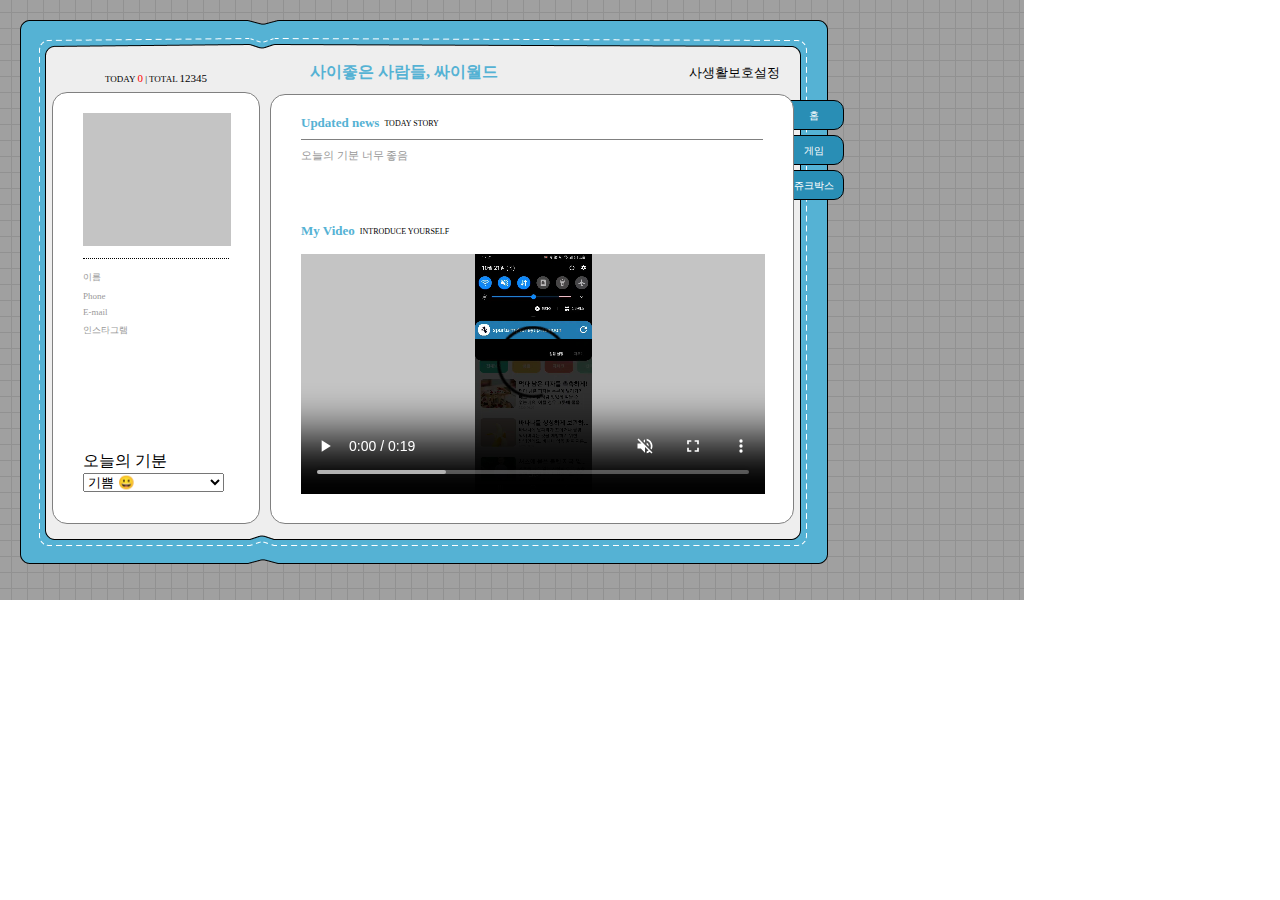
<file: cyworld/index.html>
<!DOCTYPE html>
<html lang="ko">
<head>
    <title>싸이월드</title>
    <script src="javascript/index.js"></script>
    <link href="styles/index.css" rel="stylesheet" />
    <link rel="stylesheet" href="https://pro.fontawesome.com/releases/v5.10.0/css/all.css" integrity="sha384-AYmEC3Yw5cVb3ZcuHtOA93w35dYTsvhLPVnYs9eStHfGJvOvKxVfELGroGkvsg+p" crossorigin="anonymous"/>
</head>
<body>
    <div class="background">
        <div class="outerbox">
            <div class="wrapper">
                <div class="wrapper__left">
                    <div class="wrapper__left__header">
                        <div class ="today">
                            TODAY <span class="zero">0</span> | TOTAL <span class="count">12345</span> 
                        </div>
                    </div>
                    <div class="wrapper__left__body">
                        <div class="header">
                            <div class="headerGrey">
                            </div>
                            <div class="line"></div>
                            <div class="profileWrapper">
                                <div class="profile">
                                <i class="fas fa-file-signature"></i> 이름
                                </div>
                                <div class="profile">
                                    <i class="fas fa-phone"></i> Phone
                                </div>
                                <div class="profile">
                                    <i class="fas fa-envelope-square"></i> E-mail
                                </div>
                                <div class="profile">
                                    <i class="fas fa-images"></i> 인스타그램
                                </div>

                                <i class="fab fa-apple fffff"></i>
                            </div>
                        </div>
                        <div class="footer">
                            <div class="feelWrapper">
                                <div class="feel">오늘의 기분</div>
                                <select class="feelSelect">
                                    <option>기쁨 😀</option>
                                    <option>슬픔 😭</option>
                                    <option>분노 😡</option>
                                    <option>행복 😊</option>
                                    <option>웃음 😆</option>
                                </select>
                            </div>
                        </div>
                    </div>
                </div>
                <div class="wrapper__right">
                    <div class="wrapper__right__header">
                        <div class="wrapper__right__title">사이좋은 사람들, 싸이월드</div>
                        <div class="wrapper__right__setting">사생활보호설정<i class="fas fa-caret-right bbbb"></i></div>

                    </div>
                    <div class="wrapper__right__body">
                        <!-- <iframe src="home.html"></iframe> -->
                        <iframe src="home.html" id="iframes"></iframe>
                    </div>
                    
                </div>
                <div class="navigation_bar">
                    <div id="home" class="navigation__item" onclick="goto_home()">홈</div>
                    <div id="game" class="navigation__item" onclick="goto_game()">게임</div>
                    <div id="jukebox" class="navigation__item" onclick="goto_jukebox()" >쥬크박스</button>
                </div>
            </div>

        </div>

    </div>
</body>
</html>
</file>
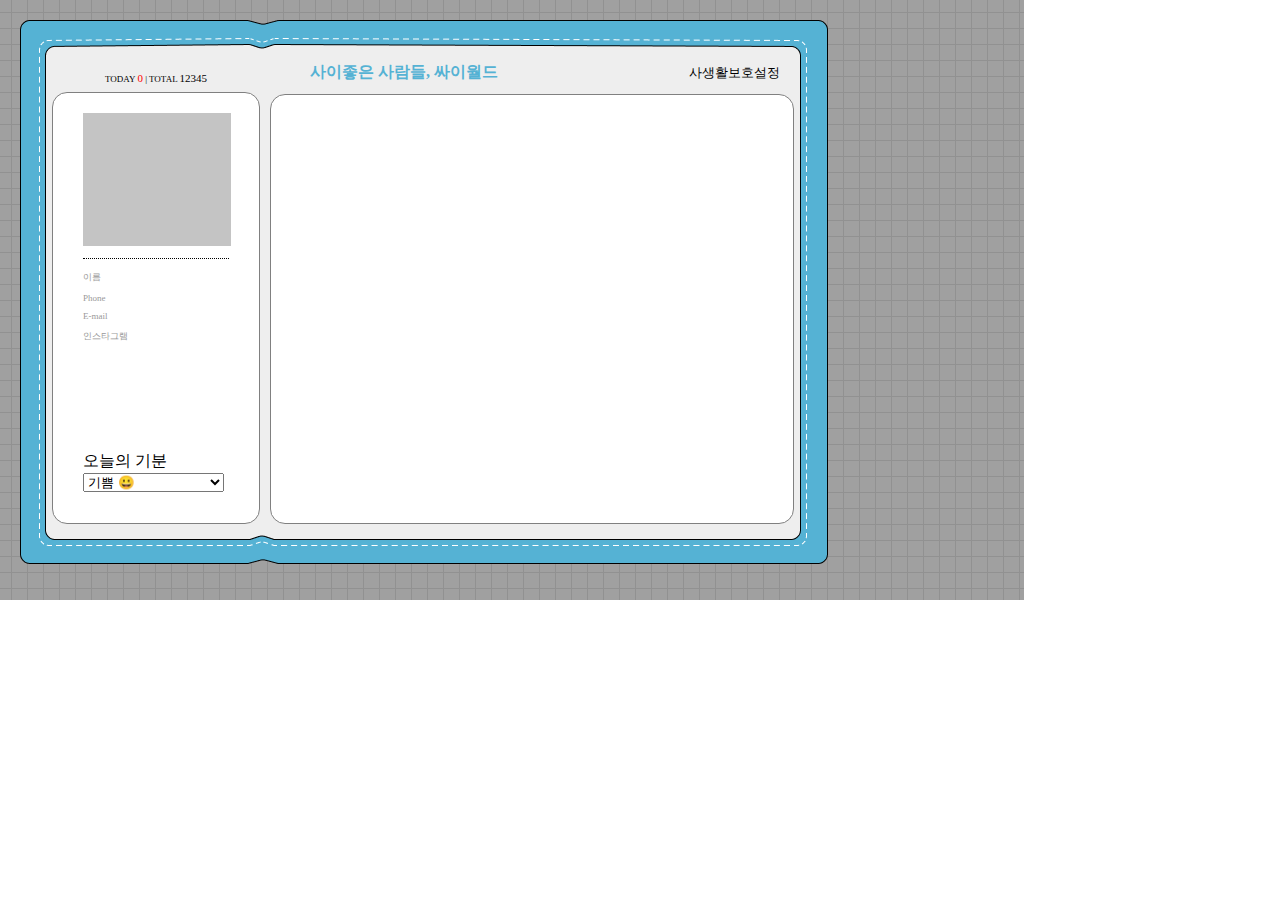
<file: cyworld-mento/index2.html>
<!DOCTYPE html>
<html lang="ko">
<head>
    <title>싸이월드</title>
    <link href="index2.css" rel="stylesheet" />
    <link rel="stylesheet" href="https://pro.fontawesome.com/releases/v5.10.0/css/all.css" integrity="sha384-AYmEC3Yw5cVb3ZcuHtOA93w35dYTsvhLPVnYs9eStHfGJvOvKxVfELGroGkvsg+p" crossorigin="anonymous"/>
</head>
<body>
    <div class="background">
        <div class="outerbox">
            <div class="wrapper">
                <div class="wrapper__left">
                    <div class="wrapper__left__header">
                        <div class ="today">
                            TODAY <span class="zero">0</span> | TOTAL <span class="count">12345</span> 
                        </div>
                    </div>
                    <div class="wrapper__left__body">
                        <div class="header">
                            <div class="headerGrey">
                            </div>
                            <div class="line"></div>
                            <div class="profileWrapper">
                                <div class="profile">
                                <i class="fas fa-file-signature"></i> 이름
                                </div>
                                <div class="profile">
                                    <i class="fas fa-phone"></i> Phone
                                </div>
                                <div class="profile">
                                    <i class="fas fa-envelope-square"></i> E-mail
                                </div>
                                <div class="profile">
                                    <i class="fas fa-images"></i> 인스타그램
                                </div>
                            </div>
                        </div>
                        <div class="footer">
                            <div class="feelWrapper">
                                <div class="feel">오늘의 기분</div>
                                <select class="feelSelect">
                                    <option>기쁨 😀</option>
                                    <option>슬픔 😭</option>
                                    <option>분노 😡</option>
                                    <option>행복 😊</option>
                                </select>
                            </div>
                        </div>
                    </div>
                </div>
                <div class="wrapper__right">
                    <div class="wrapper__right__header">
                        <div class="wrapper__right__title">사이좋은 사람들, 싸이월드</div>
                        <div class="wrapper__right__setting">사생활보호설정<i class="fas fa-caret-right bbbb"></i></div>

                    </div>
                    <div class="wrapper__right__body">
                    </div>
                </div>
            </div>
        </div>
    </div>
</body>
</html>
</file>
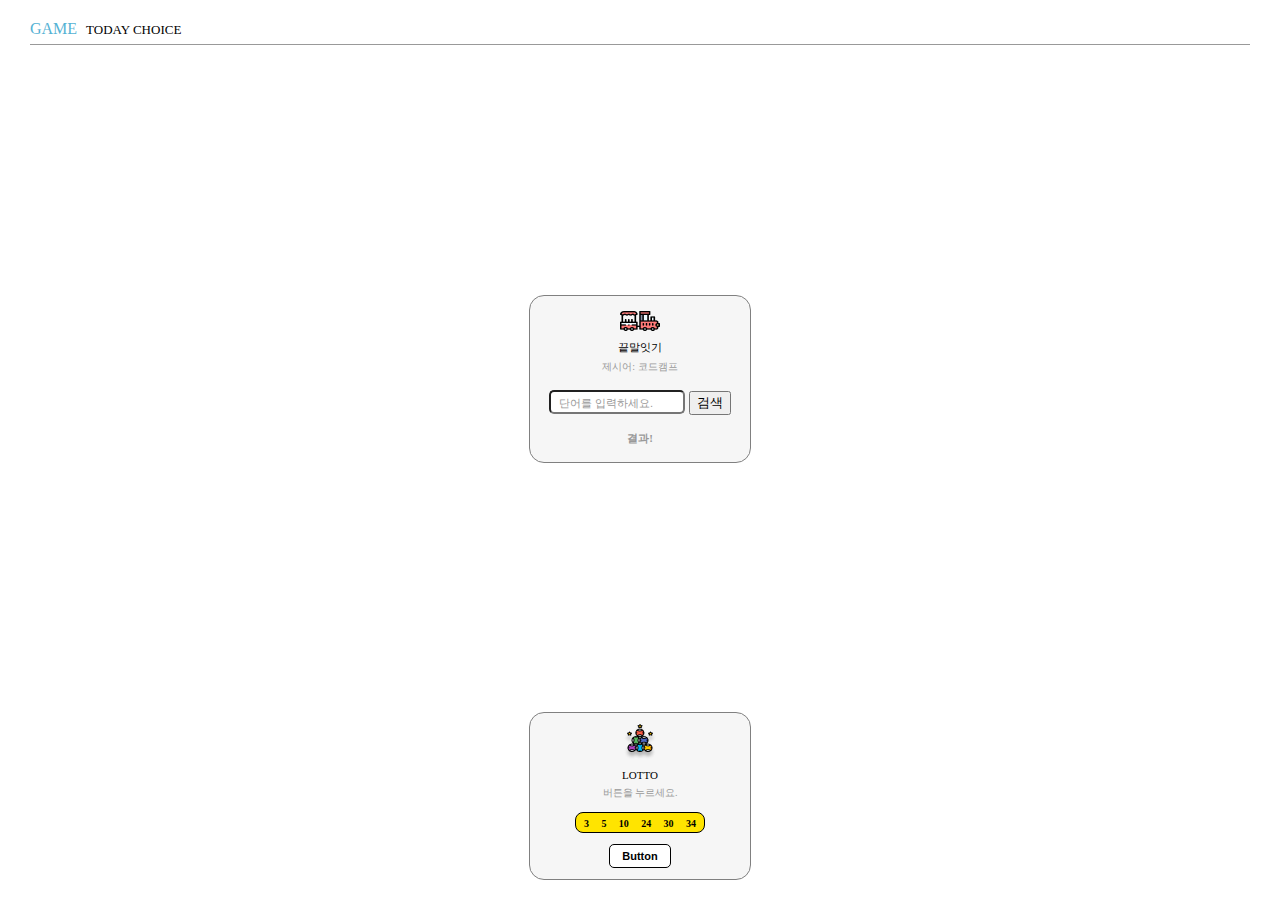
<file: cyworld/game.html>
<!DOCTYPE html>
<html lang="ko">

<head>
    <title>게임</title>
    <script src="javascript/game.js"></script>
    <link href="styles/game.css" rel="stylesheet" />
    <link rel="stylesheet" href="https://pro.fontawesome.com/releases/v5.10.0/css/all.css"
        integrity="sha384-AYmEC3Yw5cVb3ZcuHtOA93w35dYTsvhLPVnYs9eStHfGJvOvKxVfELGroGkvsg+p" crossorigin="anonymous" />
</head>
<body>
    <div class="wrapper">
        <div class="wrapper__header">
            <span class="title">GAME</span> <span class="subtitle">TODAY CHOICE</span>
        </div>
        <div class="wrapper__word">
            <div class="wrapper__word__header">
                <div>
                    <img src="styles/images/word.png">
                </div>

                <div class="title">
                    끝말잇기
                </div>
                <div class="word_title">
                    제시어: <span id="word">코드캠프</span>
                </div>
            </div>
            <div class="wrapper__word__body">
                <input class="textbox" id="myWord" type="text" 
                placeholder="단어를 입력하세요."  value="" autocomplete="off"
                onKeyPress="if( event.keyCode==13 ){startWord();}"/>
                <button onclick="startWord()">검색</button>
            </div>
            <div class="wrapper__word__footer" id="result">
                결과!
            </div>
        </div>
        <div class="wrapper__lotto">
            <div class="wrapper__word__header">
                <div>
                    <img src="styles/images/lotto.png">
                </div>
                <div class="title">
                    LOTTO
                </div>
                <div class="word_title">
                버튼을 누르세요.
                </div>
            </div>
            <div class="wrapper__lotto__body">
                <span id="1_num">3</span>
                <span id="2_num">5</span>
                <span id="3_num">10</span>
                <span id="4_num">24</span>
                <span id="5_num">30</span>
                <span id="6_num">34</span>
            </div>
            <div class="wrapper__word__footer">
                <button class="wrapper__lotto__btn"  onclick="lotto()">Button</button>
            </div>
        </div>
    </div>
</body>

</html>
</file>
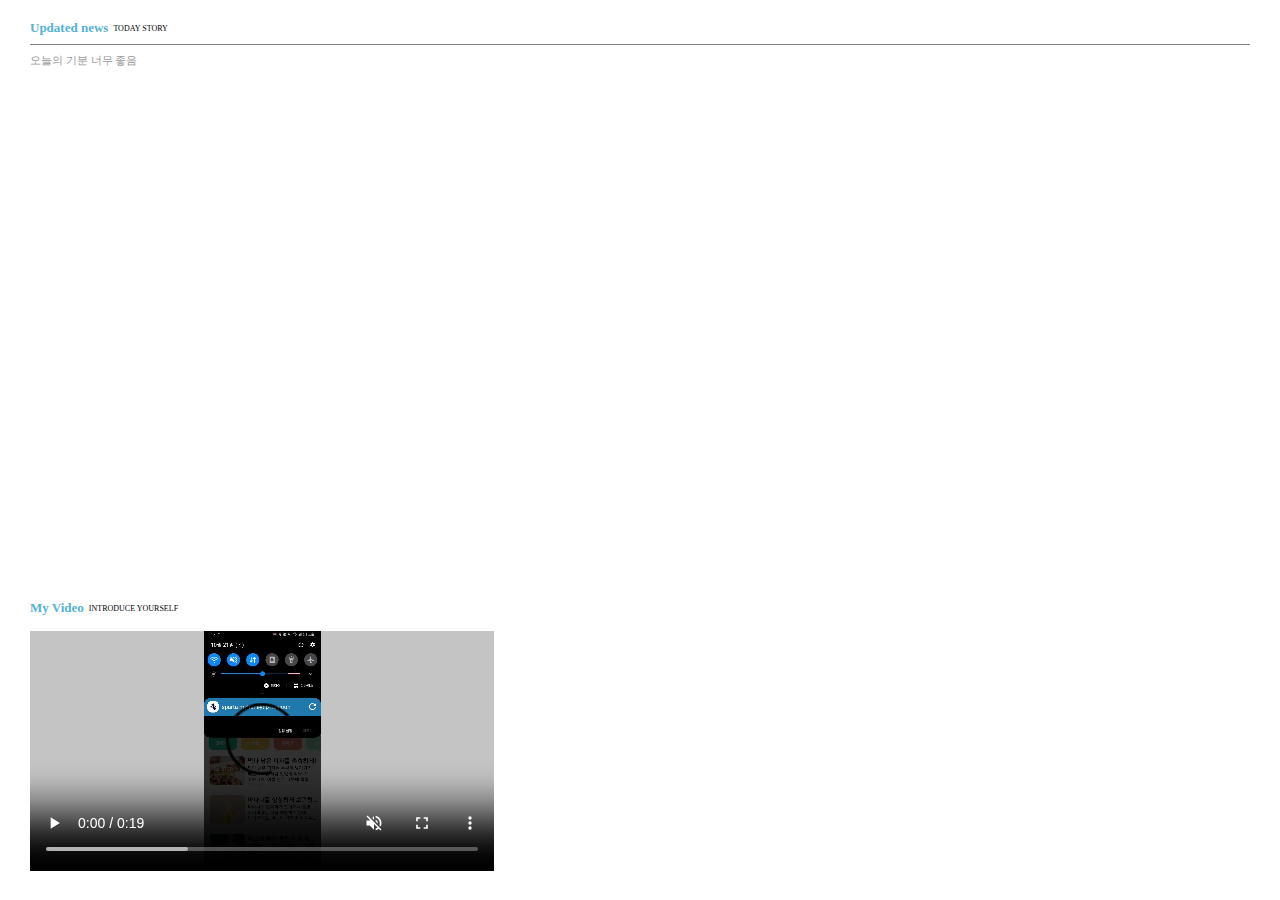
<file: cyworld/home.html>
<!DOCTYPE html>
<html lang="ko">
<head>
    <title>홈</title>
    <link href="styles/home.css" rel="stylesheet" />
</head>
<body>
    <div class="wrapper">
        <div class="wrapper__header">
            <div class="wrapper__title">
                <div class="title">Updated news</div>
                <div class="subtitle">TODAY STORY</div>
            </div>
            <div class="divideLine"></div>
            <div class="content">오늘의 기분 너무 좋음</div>
        </div>
        <div class="wrapper__body">
            <div class="wrapper__title">
                <div class="title">My Video</div>
                <div class="subtitle">INTRODUCE YOURSELF</div>
            </div>
            <video class="video" controls muted>
                <source type="video/mp4" src="/video/video.mp4"/>
            </video>
        </div>
</body>
</html>
</file>
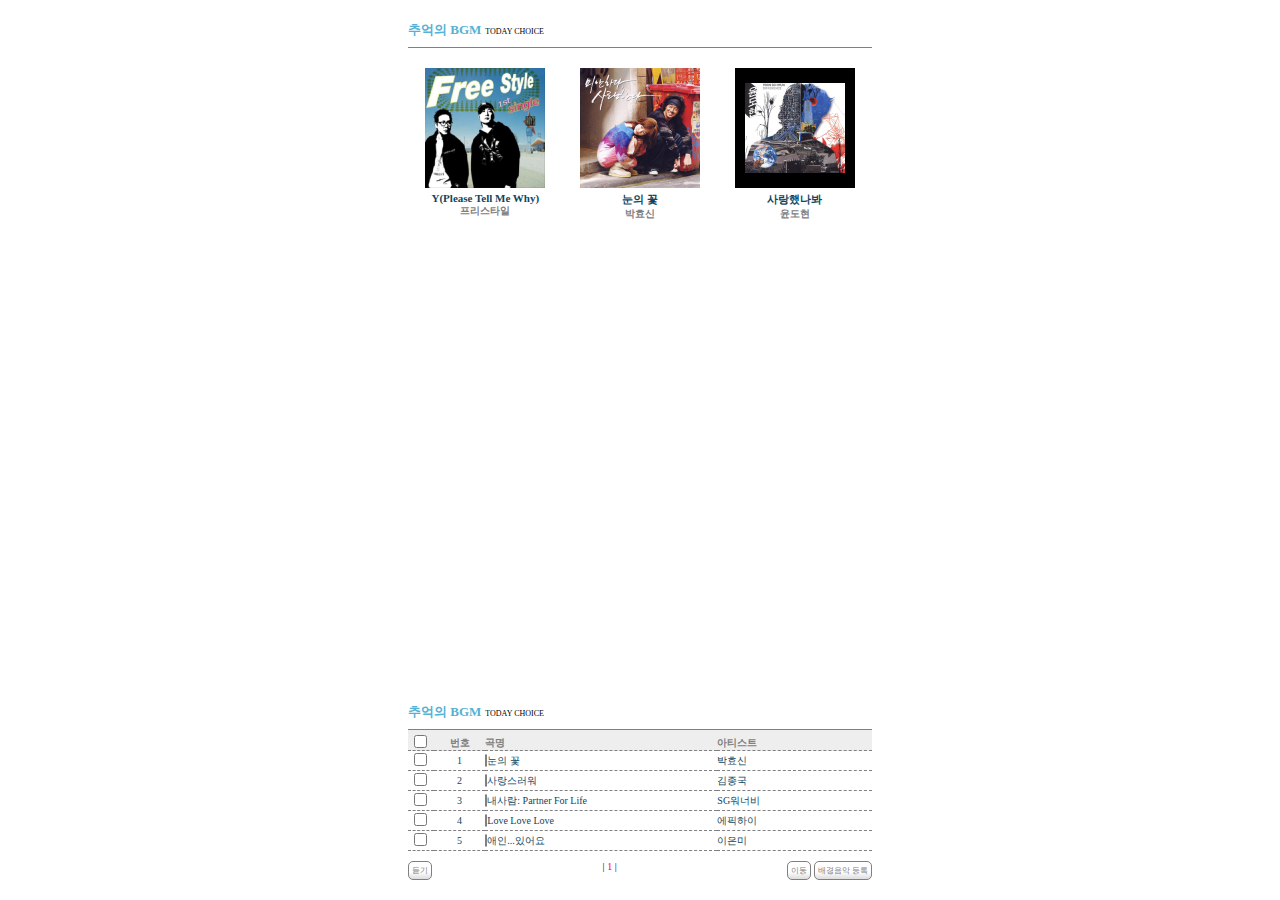
<file: cyworld/jukebox.html>
<!DOCTYPE html>
<html lang="ko">
<head>
    <title>쥬크박스</title>
    <link href="styles/jukebox.css" rel="stylesheet" />
    <link rel="stylesheet" href="https://pro.fontawesome.com/releases/v5.10.0/css/all.css" integrity="sha384-AYmEC3Yw5cVb3ZcuHtOA93w35dYTsvhLPVnYs9eStHfGJvOvKxVfELGroGkvsg+p" crossorigin="anonymous"/>
    <script src="javascript/jukebox.js"></script>
</head>
<body>
    <div class="wrapper">
        <div class="wrapper__header">
            <div>
                <span class="sub-title">추억의 BGM</span>
                <span class="sub-description">TODAY CHOICE</span>
            </div>
            <div class="divider"></div>
            <div class="album-wrapper">
                <div class="album-wrapper__item">
                    <img class="album-image" src="styles/images/jukebox-01.png">
                    <div class="album-song">Y(Please Tell Me Why)</div>
                    <div class="album-singer">프리스타일</div>
                </div>
                <div class="album-wrapper__item">
                    <img class="album-image" src="styles/images/jukebox-02.png">
                    <div class="album-song">눈의 꽃</div>
                    <div class="album-singer">박효신</div>
                </div>
                <div class="album-wrapper__item">
                    <img class="album-image" src="styles/images/jukebox-03.png">
                    <div class="album-song">사랑했나봐</div>
                    <div class="album-singer">윤도현</div>
                </div>
            </div>
        </div>
        <div class="wrapper__body">
            <div>
                <span class="sub-title">추억의 BGM</span>
                <span class="sub-description">TODAY CHOICE</span>
            </div>
            <table class="album-table">
                <tr>
                    <th class="album-table-checkbox"><input type="checkbox" name="selectall" onclick="selectAll(this)" /></th>
                    <th class="album-table-number">번호</th>
                    <th class="album-table-song">곡명</th>
                    <th class="album-table-singer">아티스트</th>
                </tr>
                <tr>
                    <td class="album-table-checkbox"><input type="checkbox" name='checkboxed'  onclick='checkSelectAll()'/></td>
                    <td class="album-table-number">1</td>
                    <td class="album-table-song"><i class="fas fa-caret-right arrow"></i> 눈의 꽃</td>
                    <td class="album-table-singer">박효신</td>
                </tr>
                <tr>
                    <td class="album-table-checkbox"><input type="checkbox" name='checkboxed' onclick='checkSelectAll()'/></td>
                    <td class="album-table-number">2</td>
                    <td class="album-table-song"><i class="fas fa-caret-right arrow"></i> 사랑스러워</td>
                    <td class="album-table-singer">김종국</td>
                </tr>
                <tr>
                    <td class="album-table-checkbox"><input type="checkbox" name='checkboxed' onclick='checkSelectAll()'/></td>
                    <td class="album-table-number">3</td>
                    <td class="album-table-song"><i class="fas fa-caret-right arrow"></i> 내사람: Partner For Life</td>
                    <td class="album-table-singer">SG워너비</td>
                </tr>
                <tr>
                    <td class="album-table-checkbox"><input type="checkbox" name='checkboxed' onclick='checkSelectAll()'/></td>
                    <td class="album-table-number">4</td>
                    <td class="album-table-song"><i class="fas fa-caret-right arrow"></i> Love Love Love</td>
                    <td class="album-table-singer">에픽하이</td>
                </tr>
                <tr>
                    <td class="album-table-checkbox"><input type="checkbox" name='checkboxed' onclick='checkSelectAll()'/></td>
                    <td class="album-table-number">5</td>
                    <td class="album-table-song"><i class="fas fa-caret-right arrow"></i> 애인...있어요</td>
                    <td class="album-table-singer">이은미</td>
                </tr>
            </table>
            <div class="album-table-footer">
                <div class="album-table-footer__left">
                    <button>듣기</button>
                </div>
                <div class="album-table-footer__center">
                    | <span>1</span> |
                </div>
                <div class="album-table-footer__right">
                    <button>이동</button>
                    <button>배경음악 등록</button>
                </div>
            </div>
        </div>
    </div>
</body>
</html>
</file>
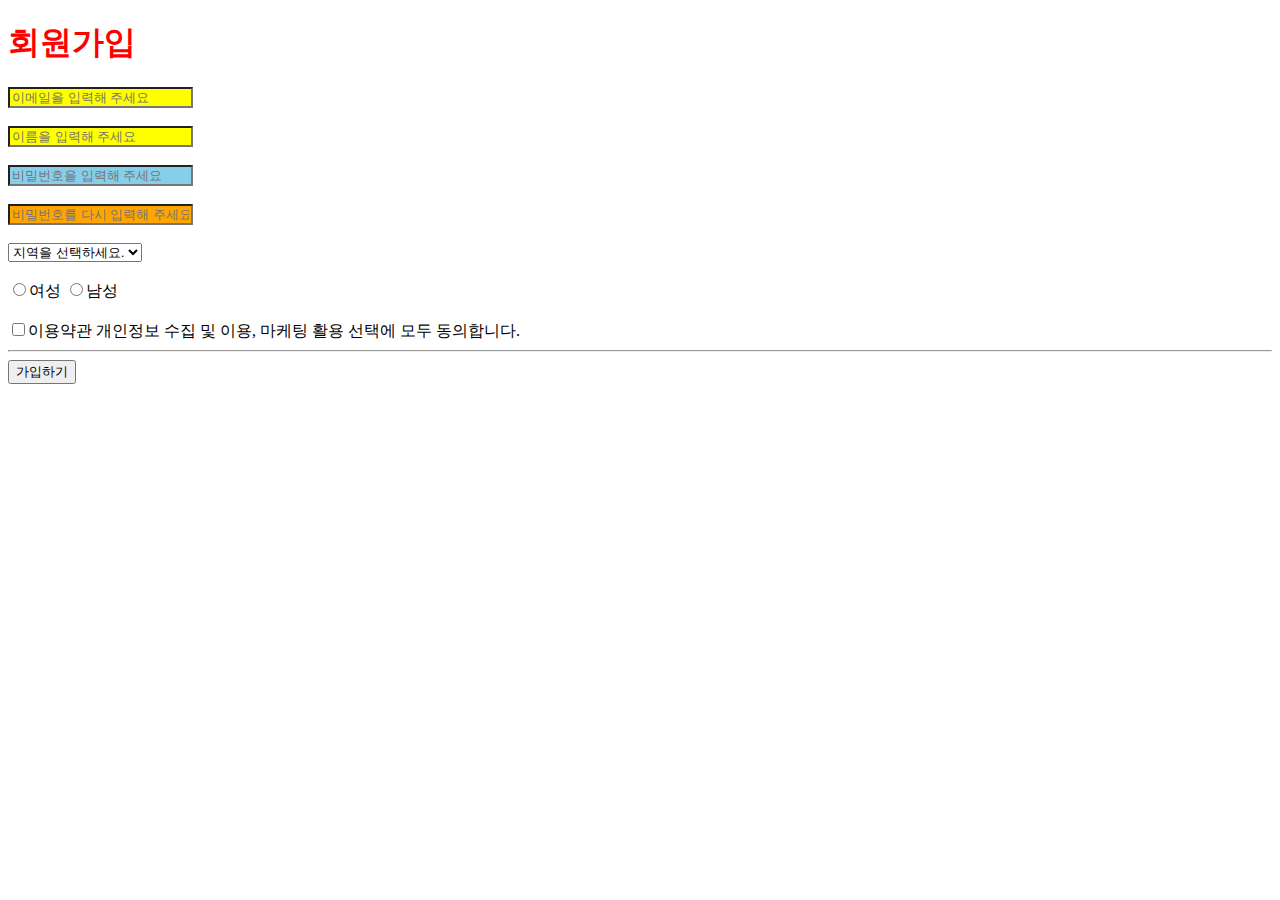
<file: class/01-html/02-signup.html>
<!DOCTYPE html>
<link rel="stylesheet" href="02-signup.css">
<html>
    
    <head>
        
        <title>

        </title>

    </head>
        <h1 style="color: red;">회원가입</h1>
        <input type="email" placeholder="이메일을 입력해 주세요"/><br><br>
        <input type="text" placeholder="이름을 입력해 주세요"/><br><br>
        <input class="input_class" type="password" placeholder="비밀번호을 입력해 주세요"/><br><br>
        <input id="input_id" class="input_class" type="password" placeholder="비밀번호를 다시 입력해 주세요"/><br><br>
        <select>
            <option disabled selected>지역을 선택하세요.</option>
            <option>서울</option>
            <option>경기</option>
            <option>인천</option>
        </select><br><br>
        <input type="radio" name="radio_button">여성 
        <input type="radio" name="radio_button">남성
        <br><br>
        <input type="checkbox">이용약관 개인정보 수집 및 이용, 마케팅 활용 선택에 모두 동의합니다.
        <hr >
        <button>가입하기</button>
        <!-- <input type="button" value="가입하기"> -->
    </body>
</html>
</file>
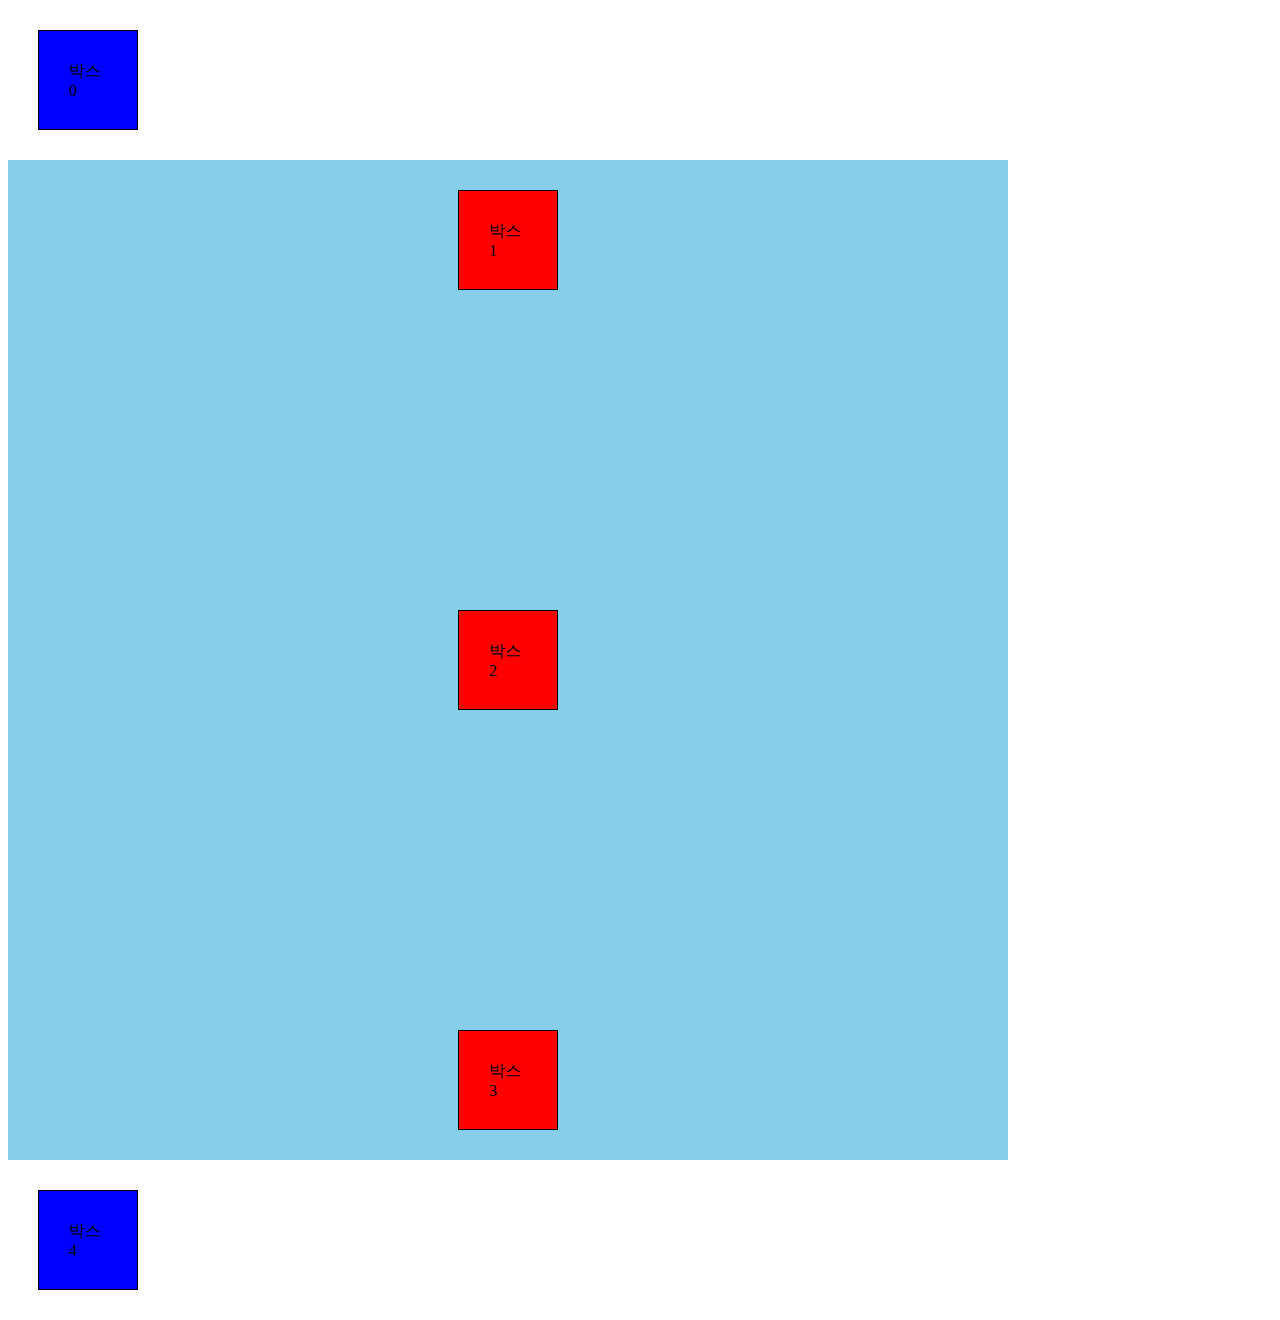
<file: class/02-css/02-boxmodel.html>
<!DOCTYPE html>
<html lang="ko">
<head>
    <title>박스 모델</title>
    <style>
        .item{
            width: 100px;
            height: 100px;  
            border: 1px solid black;
            background-color: red;
            margin: 30px;
            padding:30px;
            box-sizing: border-box;
        }
        .qqq{
            width: 100px;
            height: 100px;  
            background-color: blue;
            border: 1px solid black;
            margin: 30px;
            padding:30px;
            box-sizing: border-box;
        }
        #wrapper{
            width: 1000px;
            height: 1000px;
            background-color: skyblue;
            display: flex;
            flex-direction: column;
            justify-content: space-between;
            align-items: center;
        }
    </style>
</head>
<body>
    <div class="qqq">박스0</div>
    <div id="wrapper">
    <div class="item">박스1</div>
    <div class="item">박스2</div>
    <div class="item">박스3</div>
    </div>
    <div class="qqq">박스4</div>
</body>
</html>
<!-- border-box는 테두리를 고정해서 내부 수정
content-box는 중심 내용 고정해서 테두리 크기 수정
box-sizing=border-box; -->
</file>
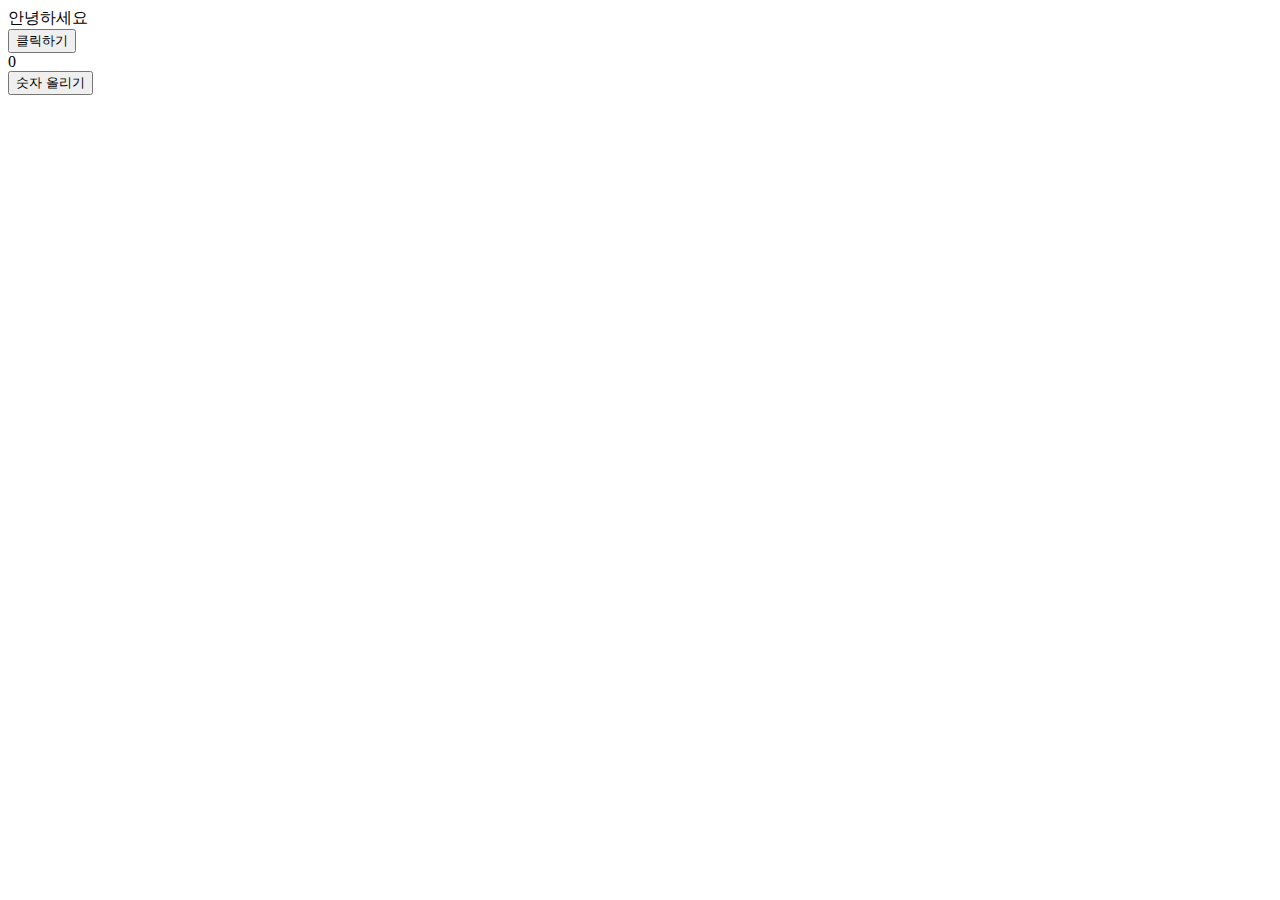
<file: class/03-javascript/02-document.html>
<!DOCTYPE html>
<html lang="ko">
<head>
    <title>돔(DOM) 조작하기</title>
    <script src="https://ajax.googleapis.com/ajax/libs/jquery/3.4.1/jquery.min.js"></script>
    <script>
        let i=0
        function aaa(){
            document.getElementById("qqq").innerText = "반갑습니다."
        }
        function counter(){
            const temp = Number(document.getElementById("count").innerText)+1
            document.getElementById("count").innerText=temp
            
        }
    </script>
</head>
<body>
    <div id="qqq">안녕하세요</div>
    <button onclick="aaa()">클릭하기</button>
    <div id="count">0</div>
    <button onclick="counter()">숫자 올리기</button>
</body>
</html>
</file>
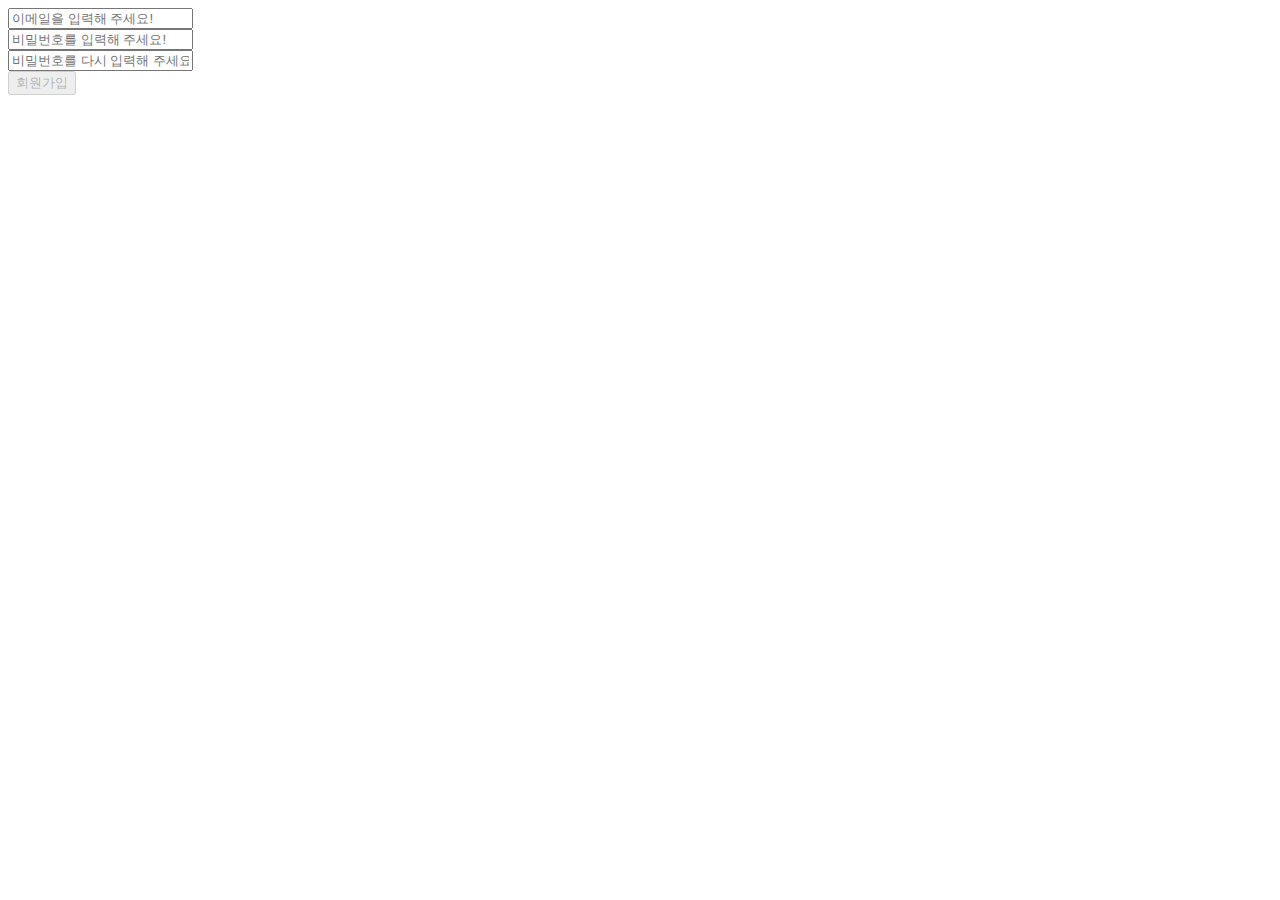
<file: class/03-javascript/07-signup.html>
<!DOCTYPE html>
<html lang="ko">
<head>
    <title>이벤트감지</title>
    <script>
        function qqq(){
            const email = document.getElementById("email").value
            const password1 = document.getElementById("password1").value
            const password2 = document.getElementById("password2").value
            const button1 = document.getElementById("mybutton")
            if(email !== "" && password1 !== "" && password2 !== ""){
                button1.setAttribute("style","background-color : yellow")                
                button1.setAttribute("disabled")
            }
            else{
                button1.removeAttribute("style","background-color:yellow")
                button1.removeAttribute("disabled","true")
            }
            
        }
    </script>
</head>
<body>
    <input oninput="qqq()" id="email" type="text" placeholder="이메일을 입력해 주세요!"/><br/>
    <input oninput="qqq()" id="password1" type="password" placeholder="비밀번호를 입력해 주세요!"/><br/>
    <input oninput="qqq()" id="password2" type="password" placeholder="비밀번호를 다시 입력해 주세요!"/><br/>
    <button id="mybutton" disabled>회원가입</button>
</body>
</html>
</file>
<file: cyworld/styles/index.css>
* {
	margin: 0px;
	box-sizing: border-box;
}

.background {
	display: flex;
	flex-direction: row;
	background-image: url('./images/background.png');
	width: 1024px;
	height: 600px;
	padding-left: 20px;
	padding-top: 20px;
}

.outerbox {
	display: flex;
	flex-direction: row;
	background-image: url('./images/outerbox.png');
	width: 808px;
	height: 544px;
}

.wrapper {
	display: flex;
	flex-direction: row;
	padding-left: 32px;
	padding-top: 32px;
}

.wrapper__left {
	width: 208px;
	height: 472px;
	display: flex;
	flex-direction: column;
	justify-content: space-between;
	align-items: center;
	padding-top: 20px;
}


.today {
	font-size: 9px;
	padding-bottom: 8px;
}
.zero {
	color: red;
	font-size: 11px;
}
.count {
	font-size: 11px;
}
.wrapper__left__body {
	width: 208px;
	height: 440px;
	display: flex;
	flex-direction: column;
	justify-content: space-between;
	border: 1px solid gray;
	border-radius: 15px;
	padding-top: 20px;
	padding-bottom: 31px;
	padding-left: 30px;
	padding-right: 30px;
	background-color: white;
}

.wrapper__left__body .header {
	width: 100%;
	height: 70%;
}
.headerGrey {
	width: 148px;
	height: 133px;
	background-color: #c4c4c4;
}
.line {
	border-top: 1px dotted black;
	margin-top: 12px;
	margin-bottom: 12px;
}
.profileWrapper {
	display: flex;
	flex-direction: column;
	justify-content: space-between;
	height: 72px;
}

.profile {
	color: #999999;
	font-size: 9px;
}
.wrapper__left__body .footer {
	width: 100%;
	height: 30%;
	display: flex;
	align-items: flex-end;
}

.wrapper__right {
	width: 524px;
	height: 472px;
	display: flex;
	flex-direction: column;
	justify-content: space-between;
	padding-left: 10px;
	z-index: 1;
}

.wrapper__right__header {
	padding-top: 10px;
	width: 510px;
	display: flex;
	justify-content: space-between;
	align-items: center;
}

.wrapper__right__title {
	padding-left: 40px;
	color: #55b2d4;
	font-weight: 700;
	font-size: 16px;
}

.wrapper__right__setting {
	font-size: 13px;
	font-weight: 500;
}

.wrapper__right__body {
	width: 524px;
	height: 430px;
	background-color: white;
	border: 1px solid gray;
	border-radius: 15px;
}

.feelWrapper {
	width: 141px;
	height: 41px;
	display: flex;
	justify-content: space-between;
	flex-direction: column;
}
.feelSelect {
	width: 141px;
}

.bbbb {
	color: red;
}

.fffff {
	color: blue;
	font-size: 40px;
}

iframe {
	width: 100%;
	height: 100%;
	border: none;
}


.navigation_bar{
	width: 62px;
	height: 100px;
	display: flex;
	flex-direction: column;
	justify-content:  space-between;
	position:absolute;
	left:784px;
	top:100px;
}
.navigation__item{
	line-height: 30px;
	text-align: center;
	background-color:  #298EB5;
	color: white;
	font-size: 10px;
	border: 1px solid black;
	border-radius:0px 10px 10px 0px;
	cursor: pointer;
	width: 60px;
	height: 30px;
}
</file>
<file: cyworld-mento/index2.css>
* {
	margin: 0px;
	box-sizing: border-box;
}

.background {
	background-image: url('../cyworld/styles/images/background.png');
	width: 1024px;
	height: 600px;
	padding-left: 20px;
	padding-top: 20px;
}

.outerbox {
	background-image: url('../cyworld/styles/images/outerbox.png');
	width: 808px;
	height: 544px;
}

.wrapper {
	display: flex;
	flex-direction: row;
	padding-left: 32px;
	padding-top: 32px;
}

.wrapper__left {
	width: 208px;
	height: 472px;
	display: flex;
	flex-direction: column;
	justify-content: space-between;
	align-items: center;
	padding-top: 20px;
}



.today {
	font-size: 9px;
	padding-bottom: 8px;
}
.zero {
	color: red;
	font-size: 11px;
}
.count {
	font-size: 11px;
}
.wrapper__left__body {
	width: 208px;
	height: 440px;
	display: flex;
	flex-direction: column;
	justify-content: space-between;
	border: 1px solid gray;
	border-radius: 15px;
	padding-top: 20px;
	padding-bottom: 31px;
	padding-left: 30px;
	padding-right: 30px;
	background-color: white;
}

.wrapper__left__body .header {
	width: 100%;
	height: 70%;
}
.headerGrey {
	width: 148px;
	height: 133px;
	background-color: #c4c4c4;
}
.line {
	border-top: 1px dotted black;
	margin-top: 12px;
	margin-bottom: 12px;
}
.profileWrapper {
	display: flex;
	flex-direction: column;
	justify-content: space-between;
	height: 72px;
}

.profile {
	color: #999999;
	font-size: 9px;
}
.wrapper__left__body .footer {
	width: 100%;
	height: 30%;
	display: flex;
	align-items: flex-end;
}

.wrapper__right {
	width: 524px;
	height: 472px;
	display: flex;
	flex-direction: column;
	justify-content: space-between;
	padding-left: 10px;
	z-index: 1;
}

.wrapper__right__header {
	padding-top: 10px;
	width: 510px;
	display: flex;
	justify-content: space-between;
	align-items: center;
}

.wrapper__right__title {
	padding-left: 40px;
	color: #55b2d4;
	font-weight: 700;
	font-size: 16px;
}

.wrapper__right__setting {
	font-size: 13px;
	font-weight: 500;
}

.wrapper__right__body {
	width: 524px;
	height: 430px;
	background-color: white;
	border: 1px solid gray;
	border-radius: 15px;
}

.feelWrapper {
	width: 141px;
	height: 41px;
	display: flex;
	justify-content: space-between;
	flex-direction: column;
}
.feelSelect {
	width: 141px;
}

.bbbb {
	color: red;
}
</file>
<file: cyworld/styles/game.css>
* {
	margin: 0px;
	box-sizing: border-box;
}

html,
body {
	width: 100%;
	height: 100%;
}

.wrapper {
	width: 100%;
	height: 100%;
	padding: 20px 30px;
	display: flex;
	flex-direction: column;
	justify-content: space-between;
	align-items: center;
}

.wrapper__header {
	width: 100%;
	height: 25px;
	border-bottom: 1px solid #999999;
}

.wrapper__header .title {
	color: #55b2d4;
}

.wrapper__header .subtitle {
	font-size: small;
	padding-left: 5px;
}

.wrapper__word {
	width: 222px;
	height: 168px;
	background-color: #f6f6f6;
	border: 1px solid gray;
	border-radius: 15px;
	display: flex;
	flex-direction: column;
	justify-content: space-evenly;
	align-items: center;
}

.wrapper__word__header {
	display: flex;
	flex-direction: column;
	align-items: center;
}

.wrapper__word__header .title {
	font-size: 11px;
	padding-top: 5px;
}

.wrapper__word__header .word_title {
	color: #999999;
	font-size: 10px;
	padding-top: 5px;
}

.wrapper__word__body {}


.wrapper__word__body .textbox {
	width: 136px;
	height: 24px;
	border-radius: 5px;
	padding: 4px 8px;
}
.textbox::placeholder {
	font-size: 11px;
	color: #999999;
}

.wrapper__word__footer {
	font-size: 11px;
	font-weight: 700;
	color: #999999;
}

.wrapper__word__header .carrier {
	font-size: xx-large;
}

.wrapper__lotto {
	width: 222px;
	height: 168px;
	background-color: #f6f6f6;
	border: 1px solid gray;
	border-radius: 15px;
	display: flex;
	flex-direction: column;
	justify-content: space-evenly;
	align-items: center;
}

.wrapper__lotto__body {
	width: 130px;
	height: 21px;
	background-color: #ffe400;
	border-radius: 8px;
	border: 1px solid black;
	font-size: 10px;
	font-weight: 700;
	display: flex;
	justify-content: space-between;
	padding: 5px 8px;
}

.wrapper__lotto__btn {
	border: 1px solid black;
	border-radius: 5px;
	font-weight: 700;
	font-size: 11px;
	width: 62px;
	height: 24px;
	background-color: white;
}
</file>
<file: cyworld/styles/home.css>
* {
	margin: 0px;
	box-sizing: border-box;
}

html,
body {
	width: 100%;
	height: 100%;
}

.wrapper {
	width: 100%;
	height: 100%;
	padding-left: 30px;
	padding-right: 30px;
	padding-bottom: 30px;
	padding-top: 20px;
	display: flex;
	flex-direction: column;
	justify-content: space-between;
}

.wrapper__header {
	width: 100%;
	height: 48px;
	display: flex;
	flex-direction: column;
	justify-content: space-between;
}

.wrapper__body {
	width: 100%;
	height: 270px;
}

.wrapper__title {
	display: flex;
	align-items: center;
}

.title {
	color: #55b2d4;
	font-size: 13px;
	font-weight: 700;
}

.subtitle {
	padding-left: 5px;
	font-size: 8px;
}

.divideLine {
	width: 100%;
	border-top: 1px solid grey;
}
.content {
	font-size: 11px;
	color: #999999;
}

video {
	margin-top: 15px;
	width: 464px;
	height: 240px;
	background-color: #c4c4c4;
    
}
</file>
<file: cyworld/styles/jukebox.css>
* {
    box-sizing: border-box;
    margin: 0px;
    padding: 0px;
}

html, body {
    width: 100%;
    height: 100%;
}

.wrapper {
    width: 100%;
    height: 100%;
    padding: 20px 30px;
    display: flex;
    flex-direction: column;
    justify-content: space-between;
    align-items: center;
}

.wrapper__header {
    width: 464px;
}
.wrapper__header .divider {
    margin: 8px 0px;
    border-bottom: 1px solid gray;
}

.wrapper__body {
    width: 464px;
}
.wrapper__body .sub-title {
    margin-bottom: 8px;
}
.wrapper__body .video {
    width: 100%;
}

.sub-title {
    font-size: 13px;
    font-weight: bold;
    color: #55B2D4;
}

.sub-description {
    font-size: 8px;
}

.album-wrapper {
    display: flex;
    flex-direction: row;
    justify-content: space-around;
    padding-top: 12px;
}
.album-wrapper__item .album-image {
    width: 120px;
    height: 120px;
}
.album-wrapper__item .album-song {
    font-size: 11px;
    font-weight: bold;
    color: #0F465E;
    display: flex;
    flex-direction: row;
    justify-content: center;
}
.album-wrapper__item .album-singer {
    font-size: 10px;
    font-weight: bold;
    color: gray;
    display: flex;
    flex-direction: row;
    justify-content: center;
}

.album-table {
    border-spacing: 0px;
    width: 100%;
    padding-top: 8px;
}
.album-table th {
    height: 20px;
    font-size: 10px;
    font-weight: bold;
    color: gray;
    background-color: #EEEEEE;
    padding-top: 5px;
    border-top: 1px solid gray;
    border-bottom: 1px dashed gray;
}
.album-table td {
    height: 20px;
    font-size: 10px;
    color: #0F465E;
    border-bottom: 1px dashed gray;
}
.album-table-checkbox {
    width: 5%;
    text-align: center;
}
.album-table-number {
    width: 10%;
    text-align: center;
}
.album-table-song {
    width: 45%;
    text-align: left;
}
.album-table-singer {
    width: 30%;
    text-align: left;
}

.arrow {
    width: 10px;
    height: 10px;
    text-align: center;
    color: red;
    border: 1px solid gray;
    border-radius: 2px;
}

.album-table-footer {
    display: flex;
    flex-direction: row;
    justify-content: space-between;
    font-size: 10px;
    padding-top: 10px;
}
.album-table-footer button {
    font-size: 8px;
    color: gray;
    padding: 3px;
    background: linear-gradient(180deg, #FFFFFF 0%, #FFFFFF 57.43%, #DDDDDD 100%);
    border: 1px solid gray;
    border-radius: 5px;
}
.album-table-footer__center span {
    color: red;
}
</file>
<file: class/01-html/02-signup.css>
input{
    background-color: yellow;

}
.input_class{
    background-color: skyblue;
}
#input_id{
    background-color: orange;
}
</file>
